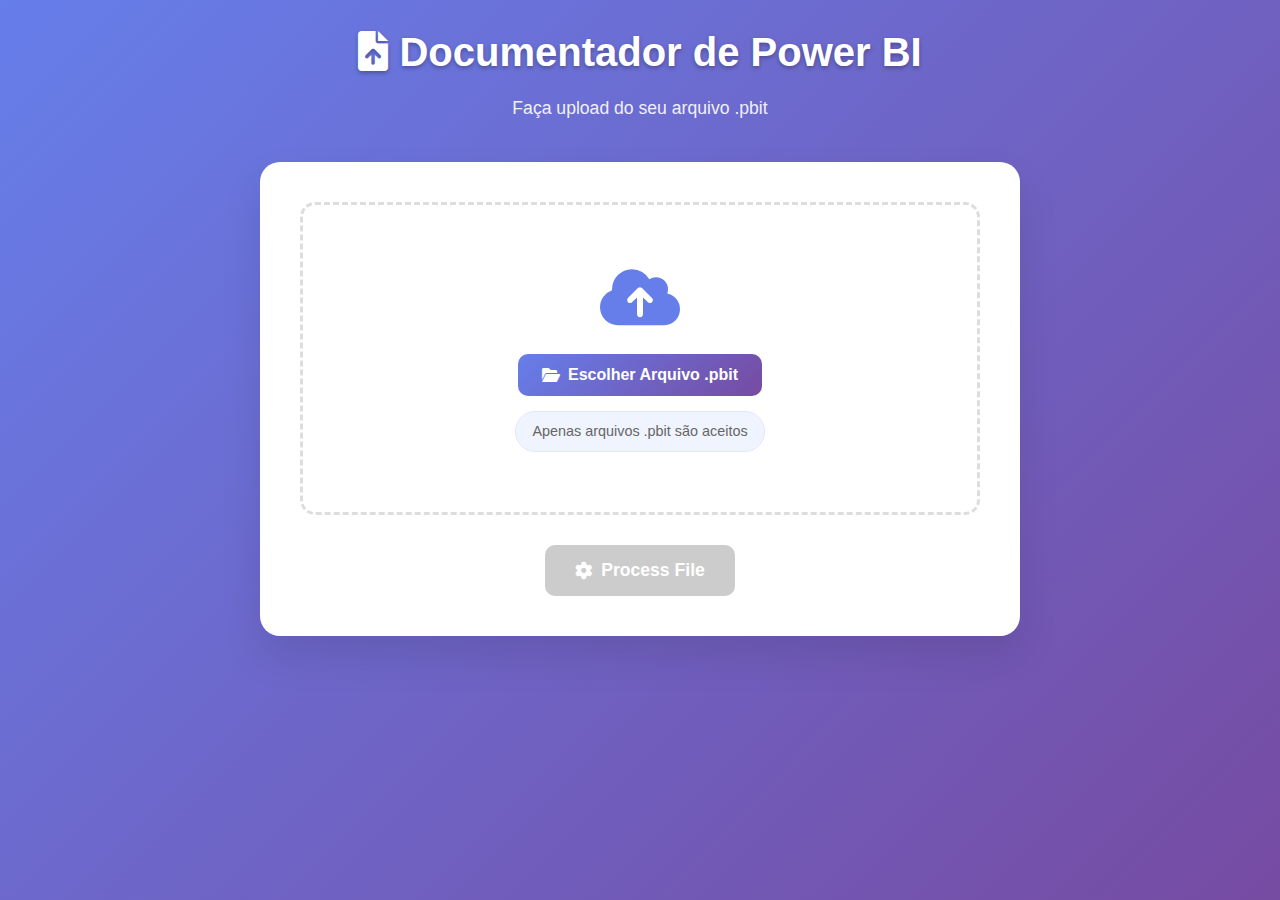
<file: index.html>
<!DOCTYPE html>
<html lang="en">
<head>
    <meta charset="UTF-8">
    <meta name="viewport" content="width=device-width, initial-scale=1.0">
    <title>Documentador de Power BI</title>
    <link rel="stylesheet" href="styles.css">
    <link href="https://cdnjs.cloudflare.com/ajax/libs/font-awesome/6.0.0/css/all.min.css" rel="stylesheet">
</head>
<body>
    <div class="container">
        <header class="header">
            <h1><i class="fas fa-file-upload"></i> Documentador de Power BI</h1>
            <p>Faça upload do seu arquivo .pbit</p>
        </header>

        <main class="main-content">
            <div class="upload-section">
                <div class="upload-area" id="uploadArea">
                    <div class="upload-content">
                        <i class="fas fa-cloud-upload-alt upload-icon"></i>
                        <button class="btn btn-primary" id="selectFileBtn">
                            <i class="fas fa-folder-open"></i> Escolher Arquivo .pbit
                        </button>
                        <input type="file" id="fileInput" accept=".pbit" style="display: none;">
                        <p class="file-types">Apenas arquivos .pbit são aceitos</p>
                    </div>
                </div>

                <div class="file-info" id="fileInfo" style="display: none;">
                    <div class="file-details">
                        <i class="fas fa-file file-icon"></i>
                        <div class="file-text">
                            <h4 id="fileName">filename.ext</h4>
                            <p id="fileSize">0 KB</p>
                        </div>
                        <button class="btn btn-remove" id="removeFileBtn">
                            <i class="fas fa-times"></i>
                        </button>
                    </div>
                </div>

                <div class="upload-actions">
                    <button class="btn btn-process" id="processBtn" disabled>
                        <i class="fas fa-cog"></i> Process File
                    </button>
                </div>
            </div>

            <div class="progress-section" id="progressSection" style="display: none;">
                <div class="progress-container">
                    <div class="progress-bar">
                        <div class="progress-fill" id="progressFill"></div>
                    </div>
                    <p class="progress-text" id="progressText">Processing...</p>
                </div>
            </div>

            <div class="result-section" id="resultSection" style="display: none;">
                <div class="result-card">
                    <div class="result-header">
                        <i class="fas fa-check-circle success-icon"></i>
                        <h3>Documentação gerada com sucesso!</h3>
                    </div>
                    <div class="result-actions">
                        <button class="btn btn-download" id="downloadBtn">
                            <i class="fas fa-download"></i> Baixar
                        </button>
                        <button class="btn btn-secondary" id="newFileBtn">
                            <i class="fas fa-plus"></i> Adicionar outro pbit
                        </button>
                    </div>
                </div>
            </div>

                    <div class="error-section" id="errorSection" style="display: none;">
            <div class="error-card">
                <div class="error-header">
                    <i class="fas fa-exclamation-triangle error-icon"></i>
                    <h3>Falha no Processamento</h3>
                </div>
                <p id="errorMessage">Ocorreu um erro ao processar seu arquivo.</p>
                <button class="btn btn-secondary" id="retryBtn">
                    <i class="fas fa-redo"></i> Tentar Novamente
                </button>
            </div>
        </div>
        
        <div class="file-type-error" id="fileTypeError" style="display: none;">
            <div class="error-card">
                <div class="error-header">
                    <i class="fas fa-file-excel error-icon"></i>
                    <h3>Tipo de Arquivo Inválido</h3>
                </div>
                <p>Por favor, selecione apenas arquivos .pbit (Power BI Template).</p>
                <button class="btn btn-secondary" id="closeErrorBtn">
                    <i class="fas fa-times"></i> Voltar
                </button>
            </div>
        </div>
        </main>

        <footer class="footer">
        </footer>
    </div>

    <script src="script.js"></script>
</body>
</html>
</file>
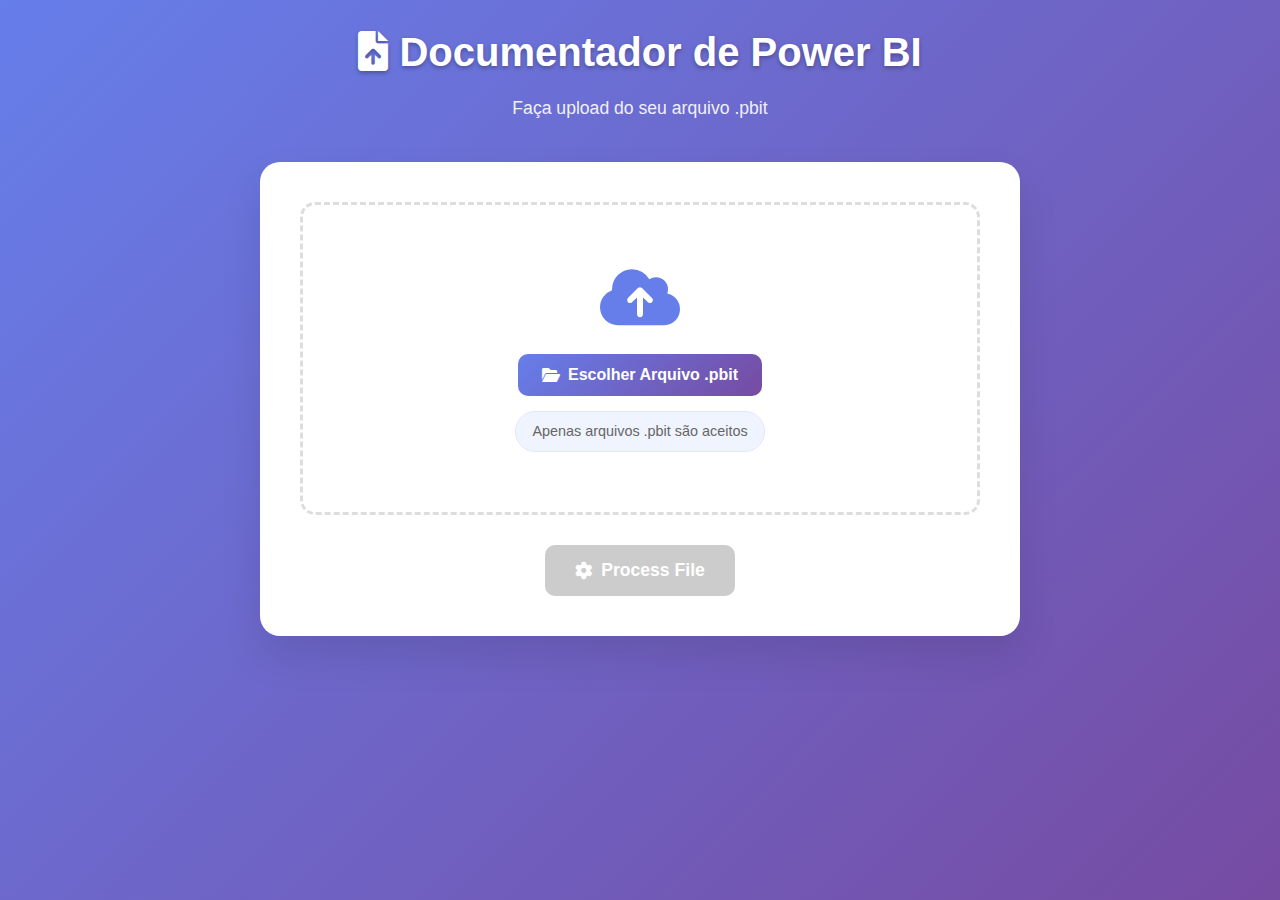
<file: power-bi-documentador/index.html>
<!DOCTYPE html>
<html lang="en">

<head>
    <meta charset="UTF-8">
    <meta name="viewport" content="width=device-width, initial-scale=1.0">
    <title>Documentador de Power BI</title>
    <link href="https://cdnjs.cloudflare.com/ajax/libs/font-awesome/6.0.0/css/all.min.css" rel="stylesheet">
</head>

<body>
    <div class="container">
        <header class="header">
            <h1><i class="fas fa-file-upload"></i> Documentador de Power BI</h1>
            <p>Faça upload do seu arquivo .pbit</p>
        </header>

        <main class="main-content">
            <div class="upload-section">
                <div class="upload-area" id="uploadArea">
                    <div class="upload-content">
                        <i class="fas fa-cloud-upload-alt upload-icon"></i>
                        <button class="btn btn-primary" id="selectFileBtn">
                            <i class="fas fa-folder-open"></i> Escolher Arquivo .pbit
                        </button>
                        <input type="file" id="fileInput" accept=".pbit" style="display: none;">
                        <p class="file-types">Apenas arquivos .pbit são aceitos</p>
                    </div>
                </div>

                <div class="file-info" id="fileInfo" style="display: none;">
                    <div class="file-details">
                        <i class="fas fa-file file-icon"></i>
                        <div class="file-text">
                            <h4 id="fileName">filename.ext</h4>
                            <p id="fileSize">0 KB</p>
                        </div>
                        <button class="btn btn-remove" id="removeFileBtn">
                            <i class="fas fa-times"></i>
                        </button>
                    </div>
                </div>

                <div class="upload-actions">
                    <button class="btn btn-process" id="processBtn" disabled>
                        <i class="fas fa-cog"></i> Process File
                    </button>
                </div>
            </div>

            <div class="progress-section" id="progressSection" style="display: none;">
                <div class="progress-container">
                    <div class="progress-bar">
                        <div class="progress-fill" id="progressFill"></div>
                    </div>
                    <p class="progress-text" id="progressText">Processing...</p>
                </div>
            </div>

            <div class="result-section" id="resultSection" style="display: none;">
                <div class="result-card">
                    <div class="result-header">
                        <i class="fas fa-check-circle success-icon"></i>
                        <h3>Documentação gerada com sucesso!</h3>
                    </div>
                    <div class="result-actions">
                        <button class="btn btn-download" id="downloadBtn">
                            <i class="fas fa-download"></i> Baixar
                        </button>
                        <button class="btn btn-secondary" id="newFileBtn">
                            <i class="fas fa-plus"></i> Adicionar outro pbit
                        </button>
                    </div>
                </div>
            </div>

            <div class="error-section" id="errorSection" style="display: none;">
                <div class="error-card">
                    <div class="error-header">
                        <i class="fas fa-exclamation-triangle error-icon"></i>
                        <h3>Falha no Processamento</h3>
                    </div>
                    <p id="errorMessage">Ocorreu um erro ao processar seu arquivo.</p>
                    <button class="btn btn-secondary" id="retryBtn">
                        <i class="fas fa-redo"></i> Tentar Novamente
                    </button>
                </div>
            </div>

            <div class="file-type-error" id="fileTypeError" style="display: none;">
                <div class="error-card">
                    <div class="error-header">
                        <i class="fas fa-file-excel error-icon"></i>
                        <h3>Tipo de Arquivo Inválido</h3>
                    </div>
                    <p>Por favor, selecione apenas arquivos .pbit (Power BI Template).</p>
                    <button class="btn btn-secondary" id="closeErrorBtn">
                        <i class="fas fa-times"></i> Voltar
                    </button>
                </div>
            </div>
        </main>

        <footer class="footer">
        </footer>
    </div>

    <script>
        // DOM elements
        const uploadArea = document.getElementById('uploadArea');
        const fileInput = document.getElementById('fileInput');
        const selectFileBtn = document.getElementById('selectFileBtn');
        const fileInfo = document.getElementById('fileInfo');
        const fileName = document.getElementById('fileName');
        const fileSize = document.getElementById('fileName');
        const fileSizeText = document.getElementById('fileSize');
        const removeFileBtn = document.getElementById('removeFileBtn');
        const processBtn = document.getElementById('processBtn');
        const progressSection = document.getElementById('progressSection');
        const progressFill = document.getElementById('progressFill');
        const progressText = document.getElementById('progressText');
        const resultSection = document.getElementById('resultSection');
        const downloadBtn = document.getElementById('downloadBtn');
        const newFileBtn = document.getElementById('newFileBtn');
        const errorSection = document.getElementById('errorSection');
        const errorMessage = document.getElementById('errorMessage');
        const retryBtn = document.getElementById('retryBtn');
        const fileTypeError = document.getElementById('fileTypeError');
        const closeErrorBtn = document.getElementById('closeErrorBtn');

        // State variables
        let selectedFile = null;
        let isProcessing = false;

        // Event listeners
        selectFileBtn.addEventListener('click', (event) => {
            // Prevent bubbling to uploadArea which also opens the picker
            event.preventDefault();
            event.stopPropagation();
            fileInput.click();
        });
        fileInput.addEventListener('change', handleFileSelect);
        removeFileBtn.addEventListener('click', removeFile);
        processBtn.addEventListener('click', processFile);
        downloadBtn.addEventListener('click', downloadResult);
        newFileBtn.addEventListener('click', resetToUpload);
        retryBtn.addEventListener('click', resetToUpload);
        closeErrorBtn.addEventListener('click', hideFileTypeError);

        // Drag and drop functionality
        uploadArea.addEventListener('dragover', handleDragOver);
        uploadArea.addEventListener('dragleave', handleDragLeave);
        uploadArea.addEventListener('drop', handleDrop);
        uploadArea.addEventListener('click', (event) => {
            // If click originated from the select file button, do nothing here
            if (event.target.closest('#selectFileBtn')) return;
            fileInput.click();
        });

        // File handling functions
        function handleFileSelect(event) {
            const file = event.target.files[0];
            if (file) {
                setSelectedFile(file);
            }
        }

        function handleDragOver(event) {
            event.preventDefault();
            uploadArea.classList.add('dragover');

            // Check if the dragged item is a file and if it's a .pbit file
            if (event.dataTransfer.items && event.dataTransfer.items.length > 0) {
                const item = event.dataTransfer.items[0];
                if (item.kind === 'file') {
                    // We can't check the filename during dragover, so we'll just show the normal state
                    uploadArea.classList.remove('invalid');
                }
            }
        }

        function handleDragLeave(event) {
            event.preventDefault();
            uploadArea.classList.remove('dragover');
        }

        function handleDrop(event) {
            event.preventDefault();
            uploadArea.classList.remove('dragover');

            const files = event.dataTransfer.files;
            if (files.length > 0) {
                const file = files[0];
                // Validate file type before processing
                if (!file.name.toLowerCase().endsWith('.pbit')) {
                    showFileTypeError();
                    return;
                }
                setSelectedFile(file);
            }
        }

        function setSelectedFile(file) {
            // Validate file type
            if (!file.name.toLowerCase().endsWith('.pbit')) {
                showFileTypeError();
                return;
            }

            selectedFile = file;

            // Update UI
            fileName.textContent = file.name;
            fileSizeText.textContent = formatFileSize(file.size);

            // Show file info and enable process button
            fileInfo.style.display = 'block';
            processBtn.disabled = false;

            // Hide other sections
            hideAllSections();
            showSection('upload-section');
        }

        function removeFile() {
            selectedFile = null;
            fileInput.value = '';

            // Hide file info and disable process button
            fileInfo.style.display = 'none';
            processBtn.disabled = true;

            // Reset to upload state
            resetToUpload();
        }

        function formatFileSize(bytes) {
            if (bytes === 0) return '0 Bytes';

            const k = 1024;
            const sizes = ['Bytes', 'KB', 'MB', 'GB'];
            const i = Math.floor(Math.log(bytes) / Math.log(k));

            return parseFloat((bytes / Math.pow(k, i)).toFixed(2)) + ' ' + sizes[i];
        }

        // File processing functions
        async function processFile() {
            if (!selectedFile || isProcessing) return;

            isProcessing = true;
            processBtn.disabled = true;

            // Show progress section
            hideAllSections();
            showSection('progress-section');

            try {
                // Show initial progress
                updateProgress(10);
                progressText.textContent = 'Enviando arquivo para processamento...';

                // Call the real Python API
                const pdfBlob = await uploadToAPI(selectedFile);

                // Show completion progress
                updateProgress(100);
                progressText.textContent = 'Processamento concluído!';

                // Store the PDF blob for download
                window.processedFileResult = pdfBlob;

                // Small delay to show completion
                await new Promise(resolve => setTimeout(resolve, 500));

                // Show success result
                hideAllSections();
                showSection('result-section');

            } catch (error) {
                // Show error
                hideAllSections();
                showSection('error-section');
                errorMessage.textContent = error.message || 'An error occurred while processing your file.';
            } finally {
                isProcessing = false;
            }
        }

        async function simulateFileProcessing() {
            return new Promise((resolve, reject) => {
                let progress = 0;
                const interval = setInterval(() => {
                    progress += Math.random() * 15;
                    if (progress >= 100) {
                        progress = 100;
                        clearInterval(interval);

                        // Simulate API response delay
                        setTimeout(() => {
                            // Simulate 10% chance of error for demo purposes
                            if (Math.random() < 0.1) {
                                reject(new Error('API processing failed. Please try again.'));
                            } else {
                                resolve();
                            }
                        }, 500);
                    }

                    updateProgress(progress);
                }, 200);
            });
        }

        function updateProgress(percentage) {
            progressFill.style.width = percentage + '%';

            if (percentage < 30) {
                progressText.textContent = 'Preparando arquivo...';
            } else if (percentage < 60) {
                progressText.textContent = 'Processando...';
            } else if (percentage < 90) {
                progressText.textContent = 'Finalizando...';
            } else {
                progressText.textContent = 'Concluído!';
            }
        }

        // Download functionality
        function downloadResult() {
            if (!selectedFile || !window.processedFileResult) {
                console.error('No file or processed result available');
                return;
            }

            // Create download URL from the PDF blob
            const url = URL.createObjectURL(window.processedFileResult);

            // Create download link
            const a = document.createElement('a');
            a.href = url;
            a.download = `documentacao_${selectedFile.name.replace('.pbit', '_erd_final.pdf')}`;
            document.body.appendChild(a);
            a.click();
            document.body.removeChild(a);

            // Clean up
            URL.revokeObjectURL(url);
        }

        // Utility functions
        function hideAllSections() {
            const sections = ['upload-section', 'progress-section', 'result-section', 'error-section'];
            sections.forEach(sectionId => {
                const section = document.querySelector(`.${sectionId}`);
                if (section) section.style.display = 'none';
            });

            // Also hide file type error
            if (fileTypeError) fileTypeError.style.display = 'none';
        }

        function showSection(sectionClass) {
            const section = document.querySelector(`.${sectionClass}`);
            if (section) section.style.display = 'block';
        }

        function showFileTypeError() {
            hideAllSections();
            fileTypeError.style.display = 'block';
        }

        function hideFileTypeError() {
            fileTypeError.style.display = 'none';
            showSection('upload-section');
        }

        function resetToUpload() {
            hideAllSections();
            showSection('upload-section');

            // Reset file input
            fileInput.value = '';

            // Clear selected file
            selectedFile = null;

            // Hide file info and disable process button
            fileInfo.style.display = 'none';
            processBtn.disabled = true;

            // Reset progress
            progressFill.style.width = '0%';
            progressText.textContent = 'Processing...';
        }

        // Real API integration function for Python backend
        async function uploadToAPI(file) {
            const formData = new FormData();
            formData.append('file', file);

            try {
                const response = await fetch('https://teste-aplicacao-yjf8.onrender.com/api/process-file', {
                    method: 'POST',
                    body: formData
                });

                if (!response.ok) {
                    const errorData = await response.json().catch(() => ({}));
                    throw new Error(errorData.error || `HTTP error! status: ${response.status}`);
                }

                // Return the response as blob since it's a PDF file
                return await response.blob();

            } catch (error) {
                console.error('API call failed:', error);
                throw new Error(`Upload failed: ${error.message}`);
            }
        }

        // Initialize the application
        function init() {
            // Hide all sections except upload initially
            hideAllSections();
            showSection('upload-section');

            // Ensure process button is disabled initially
            processBtn.disabled = true;
        }

        // Start the application when DOM is loaded
        document.addEventListener('DOMContentLoaded', init);

        // Add some visual feedback for better UX
        document.addEventListener('DOMContentLoaded', () => {
            // Add loading states
            const buttons = document.querySelectorAll('.btn');
            buttons.forEach(btn => {
                btn.addEventListener('click', function () {
                    if (!this.disabled) {
                        this.style.transform = 'scale(0.95)';
                        setTimeout(() => {
                            this.style.transform = '';
                        }, 150);
                    }
                });
            });

            // Add keyboard navigation
            document.addEventListener('keydown', (e) => {
                if (e.key === 'Enter' && !isProcessing) {
                    if (selectedFile && !processBtn.disabled) {
                        processFile();
                    }
                }
            });
        });

        // Export functions for potential external use
        window.FileProcessor = {
            setSelectedFile,
            processFile,
            downloadResult,
            resetToUpload,
            uploadToAPI
        };
    </script>

    <style>
        /* Reset and base styles */
        * {
            margin: 0;
            padding: 0;
            box-sizing: border-box;
        }

        body {
            font-family: 'Segoe UI', Tahoma, Geneva, Verdana, sans-serif;
            background: linear-gradient(135deg, #667eea 0%, #764ba2 100%);
            min-height: 100vh;
            color: #333;
            line-height: 1.6;
        }

        .container {
            max-width: 800px;
            margin: 0 auto;
            padding: 20px;
            min-height: 100vh;
            display: flex;
            flex-direction: column;
        }

        /* Header styles */
        .header {
            text-align: center;
            margin-bottom: 40px;
            color: white;
        }

        .header h1 {
            font-size: 2.5rem;
            margin-bottom: 10px;
            text-shadow: 0 2px 4px rgba(0, 0, 0, 0.3);
        }

        .header p {
            font-size: 1.1rem;
            opacity: 0.9;
        }

        /* Main content */
        .main-content {
            flex: 1;
            display: flex;
            flex-direction: column;
            gap: 30px;
        }

        /* Upload section */
        .upload-section {
            background: white;
            border-radius: 20px;
            padding: 40px;
            box-shadow: 0 20px 40px rgba(0, 0, 0, 0.1);
            text-align: center;
        }

        .upload-area {
            border: 3px dashed #ddd;
            border-radius: 15px;
            padding: 60px 20px;
            transition: all 0.3s ease;
            cursor: pointer;
            margin-bottom: 30px;
        }

        #closeErrorBtn {
            margin-top: 20px;
        }

        .upload-area:hover {
            border-color: #667eea;
            background-color: #f8f9ff;
            transform: translateY(-2px);
        }

        .upload-area.dragover {
            border-color: #667eea;
            background-color: #f0f4ff;
            transform: scale(1.02);
        }

        .upload-area.dragover.invalid {
            border-color: #dc3545;
            background-color: #fff5f5;
        }

        .upload-content {
            display: flex;
            flex-direction: column;
            align-items: center;
            gap: 15px;
        }

        .upload-icon {
            font-size: 4rem;
            color: #667eea;
            margin-bottom: 10px;
        }

        .upload-content h3 {
            font-size: 1.5rem;
            color: #333;
            margin: 0;
        }

        .upload-content p {
            color: #666;
            margin: 0;
        }

        .file-types {
            font-size: 0.9rem;
            color: #667eea;
            margin-top: 15px;
            font-weight: 500;
            background: #f0f4ff;
            padding: 8px 16px;
            border-radius: 20px;
            border: 1px solid #e3e8ff;
        }

        /* File info */
        .file-info {
            background: #f8f9ff;
            border-radius: 15px;
            padding: 20px;
            margin-bottom: 30px;
            border: 2px solid #e3e8ff;
        }

        .file-details {
            display: flex;
            align-items: center;
            gap: 15px;
        }

        .file-icon {
            font-size: 2rem;
            color: #667eea;
        }

        .file-text {
            flex: 1;
            text-align: left;
        }

        .file-text h4 {
            margin: 0 0 5px 0;
            color: #333;
        }

        .file-text p {
            margin: 0;
            color: #666;
            font-size: 0.9rem;
        }

        /* Buttons */
        .btn {
            padding: 12px 24px;
            border: none;
            border-radius: 10px;
            font-size: 1rem;
            font-weight: 600;
            cursor: pointer;
            transition: all 0.3s ease;
            display: inline-flex;
            align-items: center;
            gap: 8px;
            text-decoration: none;
            min-width: 140px;
            justify-content: center;
        }

        .btn:hover {
            transform: translateY(-2px);
            box-shadow: 0 5px 15px rgba(0, 0, 0, 0.2);
        }

        .btn:active {
            transform: translateY(0);
        }

        .btn-primary {
            background: linear-gradient(135deg, #667eea 0%, #764ba2 100%);
            color: white;
        }

        .btn-primary:hover {
            background: linear-gradient(135deg, #5a6fd8 0%, #6a4190 100%);
        }

        .btn-process {
            background: linear-gradient(135deg, #28a745 0%, #20c997 100%);
            color: white;
            font-size: 1.1rem;
            padding: 15px 30px;
        }

        .btn-process:hover {
            background: linear-gradient(135deg, #218838 0%, #1ea085 100%);
        }

        .btn-process:disabled {
            background: #ccc;
            cursor: not-allowed;
            transform: none;
            box-shadow: none;
        }

        .btn-process:disabled:hover {
            transform: none;
            box-shadow: none;
        }

        .btn-remove {
            background: #dc3545;
            color: white;
            padding: 8px 16px;
            min-width: auto;
        }

        .btn-remove:hover {
            background: #c82333;
        }

        .btn-download {
            background: linear-gradient(135deg, #17a2b8 0%, #20c997 100%);
            color: white;
            font-size: 1.1rem;
            padding: 15px 30px;
        }

        .btn-download:hover {
            background: linear-gradient(135deg, #138496 0%, #1ea085 100%);
        }

        .btn-secondary {
            background: #6c757d;
            color: white;
        }

        .btn-secondary:hover {
            background: #5a6268;
        }

        /* Progress section */
        .progress-section {
            background: white;
            border-radius: 20px;
            padding: 40px;
            box-shadow: 0 20px 40px rgba(0, 0, 0, 0.1);
            text-align: center;
        }

        .progress-container {
            max-width: 400px;
            margin: 0 auto;
        }

        .progress-bar {
            width: 100%;
            height: 12px;
            background: #e9ecef;
            border-radius: 6px;
            overflow: hidden;
            margin-bottom: 20px;
        }

        .progress-fill {
            height: 100%;
            background: linear-gradient(90deg, #667eea 0%, #764ba2 100%);
            width: 0%;
            transition: width 0.3s ease;
            border-radius: 6px;
        }

        .progress-text {
            color: #666;
            font-weight: 500;
        }

        /* Result section */
        .result-section {
            background: white;
            border-radius: 20px;
            padding: 40px;
            box-shadow: 0 20px 40px rgba(0, 0, 0, 0.1);
            text-align: center;
        }

        .result-header {
            margin-bottom: 30px;
        }

        .success-icon {
            font-size: 3rem;
            color: #28a745;
            margin-bottom: 15px;
        }

        .result-header h3 {
            color: #333;
            margin: 0;
        }

        .result-actions {
            display: flex;
            gap: 20px;
            justify-content: center;
            flex-wrap: wrap;
        }

        /* Error section */
        .error-section,
        .file-type-error {
            background: white;
            border-radius: 20px;
            padding: 40px;
            box-shadow: 0 20px 40px rgba(0, 0, 0, 0.1);
            text-align: center;
        }

        .error-header {
            margin-bottom: 20px;
        }

        .error-icon {
            font-size: 3rem;
            color: #dc3545;
            margin-bottom: 15px;
        }

        .error-header h3 {
            color: #333;
            margin: 0;
        }

        #errorMessage {
            color: #666;
            margin-bottom: 25px;
        }

        /* Footer */
        .footer {
            text-align: center;
            margin-top: 40px;
            color: white;
            opacity: 0.8;
        }

        /* Responsive design */
        @media (max-width: 768px) {
            .container {
                padding: 15px;
            }

            .header h1 {
                font-size: 2rem;
            }

            .upload-section,
            .progress-section,
            .result-section,
            .error-section {
                padding: 30px 20px;
            }

            .upload-area {
                padding: 40px 20px;
            }

            .upload-icon {
                font-size: 3rem;
            }

            .result-actions {
                flex-direction: column;
                align-items: center;
            }

            .btn {
                width: 100%;
                max-width: 300px;
            }
        }

        @media (max-width: 480px) {
            .header h1 {
                font-size: 1.8rem;
            }

            .upload-section,
            .progress-section,
            .result-section,
            .error-section {
                padding: 25px 15px;
            }

            .upload-area {
                padding: 30px 15px;
            }
        }

        /* Animations */
        @keyframes fadeIn {
            from {
                opacity: 0;
                transform: translateY(20px);
            }

            to {
                opacity: 1;
                transform: translateY(0);
            }
        }

        @keyframes slideIn {
            from {
                opacity: 0;
                transform: translateX(-20px);
            }

            to {
                opacity: 1;
                transform: translateX(0);
            }
        }

        .upload-section,
        .progress-section,
        .result-section,
        .error-section {
            animation: fadeIn 0.6s ease-out;
        }

        .file-info {
            animation: slideIn 0.4s ease-out;
        }

        /* Loading animation */
        @keyframes pulse {
            0% {
                opacity: 1;
            }

            50% {
                opacity: 0.5;
            }

            100% {
                opacity: 1;
            }
        }

        .progress-text {
            animation: pulse 2s infinite;
        }
    </style>
</body>

</html>
</file>
<file: styles.css>
/* Reset and base styles */
* {
    margin: 0;
    padding: 0;
    box-sizing: border-box;
}

body {
    font-family: 'Segoe UI', Tahoma, Geneva, Verdana, sans-serif;
    background: linear-gradient(135deg, #667eea 0%, #764ba2 100%);
    min-height: 100vh;
    color: #333;
    line-height: 1.6;
}

.container {
    max-width: 800px;
    margin: 0 auto;
    padding: 20px;
    min-height: 100vh;
    display: flex;
    flex-direction: column;
}

/* Header styles */
.header {
    text-align: center;
    margin-bottom: 40px;
    color: white;
}

.header h1 {
    font-size: 2.5rem;
    margin-bottom: 10px;
    text-shadow: 0 2px 4px rgba(0,0,0,0.3);
}

.header p {
    font-size: 1.1rem;
    opacity: 0.9;
}

/* Main content */
.main-content {
    flex: 1;
    display: flex;
    flex-direction: column;
    gap: 30px;
}

/* Upload section */
.upload-section {
    background: white;
    border-radius: 20px;
    padding: 40px;
    box-shadow: 0 20px 40px rgba(0,0,0,0.1);
    text-align: center;
}

.upload-area {
    border: 3px dashed #ddd;
    border-radius: 15px;
    padding: 60px 20px;
    transition: all 0.3s ease;
    cursor: pointer;
    margin-bottom: 30px;
}

#closeErrorBtn {
    margin-top: 20px;
}

.upload-area:hover {
    border-color: #667eea;
    background-color: #f8f9ff;
    transform: translateY(-2px);
}

.upload-area.dragover {
    border-color: #667eea;
    background-color: #f0f4ff;
    transform: scale(1.02);
}

.upload-area.dragover.invalid {
    border-color: #dc3545;
    background-color: #fff5f5;
}

.upload-content {
    display: flex;
    flex-direction: column;
    align-items: center;
    gap: 15px;
}

.upload-icon {
    font-size: 4rem;
    color: #667eea;
    margin-bottom: 10px;
}

.upload-content h3 {
    font-size: 1.5rem;
    color: #333;
    margin: 0;
}

.upload-content p {
    color: #666;
    margin: 0;
}

.file-types {
    font-size: 0.9rem;
    color: #667eea;
    margin-top: 15px;
    font-weight: 500;
    background: #f0f4ff;
    padding: 8px 16px;
    border-radius: 20px;
    border: 1px solid #e3e8ff;
}

/* File info */
.file-info {
    background: #f8f9ff;
    border-radius: 15px;
    padding: 20px;
    margin-bottom: 30px;
    border: 2px solid #e3e8ff;
}

.file-details {
    display: flex;
    align-items: center;
    gap: 15px;
}

.file-icon {
    font-size: 2rem;
    color: #667eea;
}

.file-text {
    flex: 1;
    text-align: left;
}

.file-text h4 {
    margin: 0 0 5px 0;
    color: #333;
}

.file-text p {
    margin: 0;
    color: #666;
    font-size: 0.9rem;
}

/* Buttons */
.btn {
    padding: 12px 24px;
    border: none;
    border-radius: 10px;
    font-size: 1rem;
    font-weight: 600;
    cursor: pointer;
    transition: all 0.3s ease;
    display: inline-flex;
    align-items: center;
    gap: 8px;
    text-decoration: none;
    min-width: 140px;
    justify-content: center;
}

.btn:hover {
    transform: translateY(-2px);
    box-shadow: 0 5px 15px rgba(0,0,0,0.2);
}

.btn:active {
    transform: translateY(0);
}

.btn-primary {
    background: linear-gradient(135deg, #667eea 0%, #764ba2 100%);
    color: white;
}

.btn-primary:hover {
    background: linear-gradient(135deg, #5a6fd8 0%, #6a4190 100%);
}

.btn-process {
    background: linear-gradient(135deg, #28a745 0%, #20c997 100%);
    color: white;
    font-size: 1.1rem;
    padding: 15px 30px;
}

.btn-process:hover {
    background: linear-gradient(135deg, #218838 0%, #1ea085 100%);
}

.btn-process:disabled {
    background: #ccc;
    cursor: not-allowed;
    transform: none;
    box-shadow: none;
}

.btn-process:disabled:hover {
    transform: none;
    box-shadow: none;
}

.btn-remove {
    background: #dc3545;
    color: white;
    padding: 8px 16px;
    min-width: auto;
}

.btn-remove:hover {
    background: #c82333;
}

.btn-download {
    background: linear-gradient(135deg, #17a2b8 0%, #20c997 100%);
    color: white;
    font-size: 1.1rem;
    padding: 15px 30px;
}

.btn-download:hover {
    background: linear-gradient(135deg, #138496 0%, #1ea085 100%);
}

.btn-secondary {
    background: #6c757d;
    color: white;
}

.btn-secondary:hover {
    background: #5a6268;
}

/* Progress section */
.progress-section {
    background: white;
    border-radius: 20px;
    padding: 40px;
    box-shadow: 0 20px 40px rgba(0,0,0,0.1);
    text-align: center;
}

.progress-container {
    max-width: 400px;
    margin: 0 auto;
}

.progress-bar {
    width: 100%;
    height: 12px;
    background: #e9ecef;
    border-radius: 6px;
    overflow: hidden;
    margin-bottom: 20px;
}

.progress-fill {
    height: 100%;
    background: linear-gradient(90deg, #667eea 0%, #764ba2 100%);
    width: 0%;
    transition: width 0.3s ease;
    border-radius: 6px;
}

.progress-text {
    color: #666;
    font-weight: 500;
}

/* Result section */
.result-section {
    background: white;
    border-radius: 20px;
    padding: 40px;
    box-shadow: 0 20px 40px rgba(0,0,0,0.1);
    text-align: center;
}

.result-header {
    margin-bottom: 30px;
}

.success-icon {
    font-size: 3rem;
    color: #28a745;
    margin-bottom: 15px;
}

.result-header h3 {
    color: #333;
    margin: 0;
}

.result-actions {
    display: flex;
    gap: 20px;
    justify-content: center;
    flex-wrap: wrap;
}

/* Error section */
.error-section,
.file-type-error {
    background: white;
    border-radius: 20px;
    padding: 40px;
    box-shadow: 0 20px 40px rgba(0,0,0,0.1);
    text-align: center;
}

.error-header {
    margin-bottom: 20px;
}

.error-icon {
    font-size: 3rem;
    color: #dc3545;
    margin-bottom: 15px;
}

.error-header h3 {
    color: #333;
    margin: 0;
}

#errorMessage {
    color: #666;
    margin-bottom: 25px;
}

/* Footer */
.footer {
    text-align: center;
    margin-top: 40px;
    color: white;
    opacity: 0.8;
}

/* Responsive design */
@media (max-width: 768px) {
    .container {
        padding: 15px;
    }
    
    .header h1 {
        font-size: 2rem;
    }
    
    .upload-section,
    .progress-section,
    .result-section,
    .error-section {
        padding: 30px 20px;
    }
    
    .upload-area {
        padding: 40px 20px;
    }
    
    .upload-icon {
        font-size: 3rem;
    }
    
    .result-actions {
        flex-direction: column;
        align-items: center;
    }
    
    .btn {
        width: 100%;
        max-width: 300px;
    }
}

@media (max-width: 480px) {
    .header h1 {
        font-size: 1.8rem;
    }
    
    .upload-section,
    .progress-section,
    .result-section,
    .error-section {
        padding: 25px 15px;
    }
    
    .upload-area {
        padding: 30px 15px;
    }
}

/* Animations */
@keyframes fadeIn {
    from {
        opacity: 0;
        transform: translateY(20px);
    }
    to {
        opacity: 1;
        transform: translateY(0);
    }
}

@keyframes slideIn {
    from {
        opacity: 0;
        transform: translateX(-20px);
    }
    to {
        opacity: 1;
        transform: translateX(0);
    }
}

.upload-section,
.progress-section,
.result-section,
.error-section {
    animation: fadeIn 0.6s ease-out;
}

.file-info {
    animation: slideIn 0.4s ease-out;
}

/* Loading animation */
@keyframes pulse {
    0% {
        opacity: 1;
    }
    50% {
        opacity: 0.5;
    }
    100% {
        opacity: 1;
    }
}

.progress-text {
    animation: pulse 2s infinite;
}
</file>
